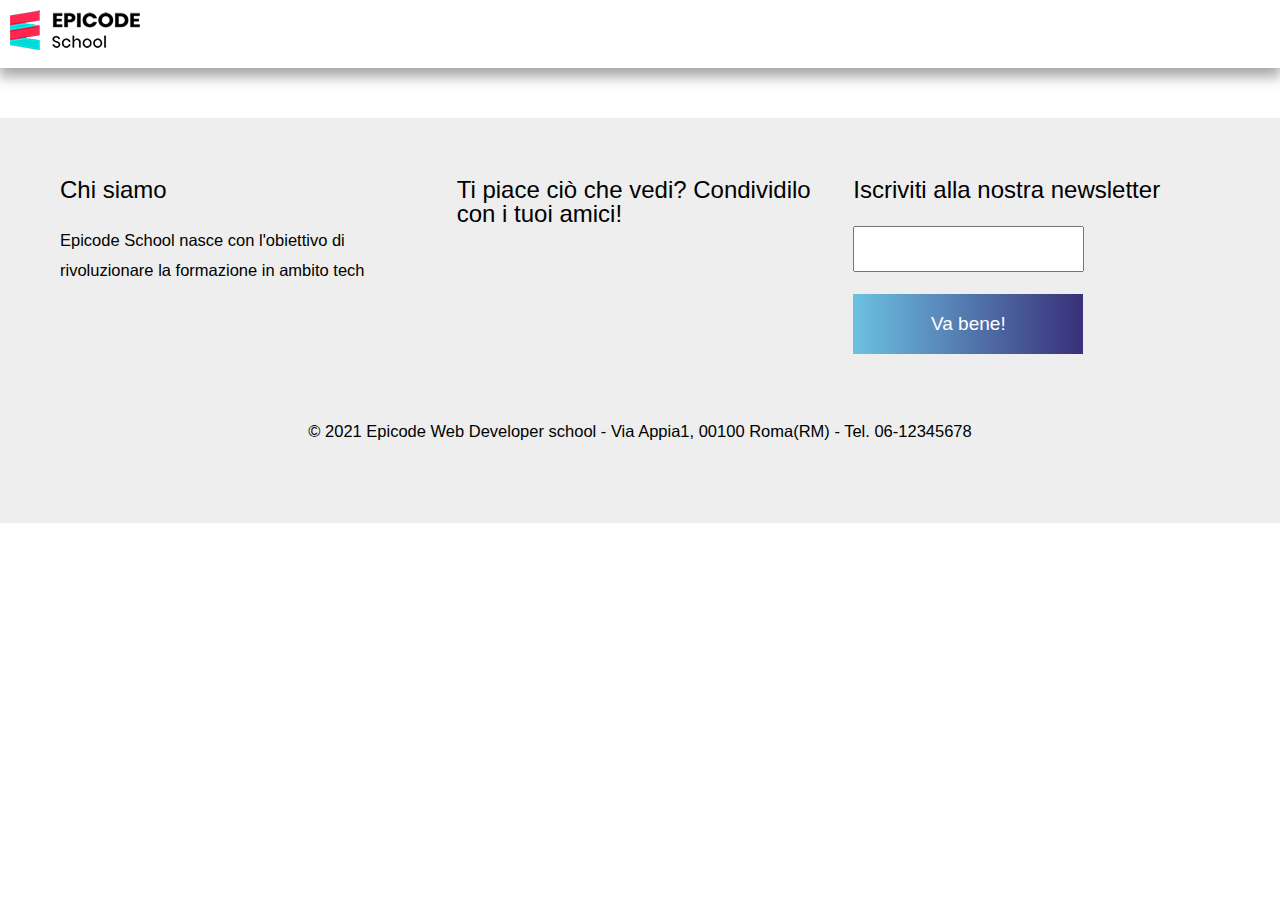
<file: PROGETTO SETTIMANALE 2/index.html>
<!DOCTYPE html>
<html lang="it">

<head>
  <meta charset="UTF-8">
  <meta name="viewport" content="width=device-width,initial-scale=1">
  <meta name="description" content="">
  <title>Homepage</title>
  <meta name="description" content="Epicode School: Homepage">
  <link rel="preconnect" href="https://fonts.googleapis.com">
  <link rel="preconnect" href="https://fonts.gstatic.com" crossorigin>
  <linkhref="https://fonts.googleapis.com/css2?family=Fira+Sans:ital,wght@0,100;0,200;0,300;0,400;0,500;0,600;0,700;0,800;0,900;1,100;1,200;1,300;1,400;1,500;1,600;1,700;1,800;1,900&display=swap"rel="stylesheet">
  <link rel="stylesheet" href="https://cdn.lineicons.com/3.0/lineicons.css">
  <link rel="stylesheet" href="assets/css/reset.css">
  <link rel="stylesheet" href="assets/css/stile.css">
</head>
<body>
  <header>
    <div id="logo">
      <img src="assets/images/logo.png" alt="logo epicode">
    </div>
    <div id="nav1">
      <div class="menu1">
        <a href="index.html">Home</a>
        <a href="chi-siamo.html">Chi siamo </a>
        <a href="contatti.html">Contatti</a>
        <a class="bt" href="registrati.php">Registrati!</a>
      </div>
    </div>      
    </div>
  </header>
  <main>
  </main>
  <footer>
    <div>
      <h3>Chi siamo</h3>
      <p>Epicode School nasce con l'obiettivo di rivoluzionare la formazione in ambito tech</p>
    </div>
    <div>
      <h3>Ti piace ciò che vedi? Condividilo con i tuoi amici!</h3>
        <i class="lni lni-facebook-original"></i>
        <i class="lni lni-linkedin-original"></i>
        <i class="lni lni-instagram-filled"></i>
    </div>
    <div>
      <form>
        <h3>Iscriviti alla nostra newsletter</h3>
        <input class="inputEmail" type="email" >
        <input class="bottone" type="submit" value="Va bene!">
      </form>
    </div>
    <div>
      <p>&copy; 2021 Epicode Web Developer school - Via Appia1, 00100 Roma(RM) - Tel. 06-12345678</p>
    </div>
  </footer>
</body>
</html>
</file>
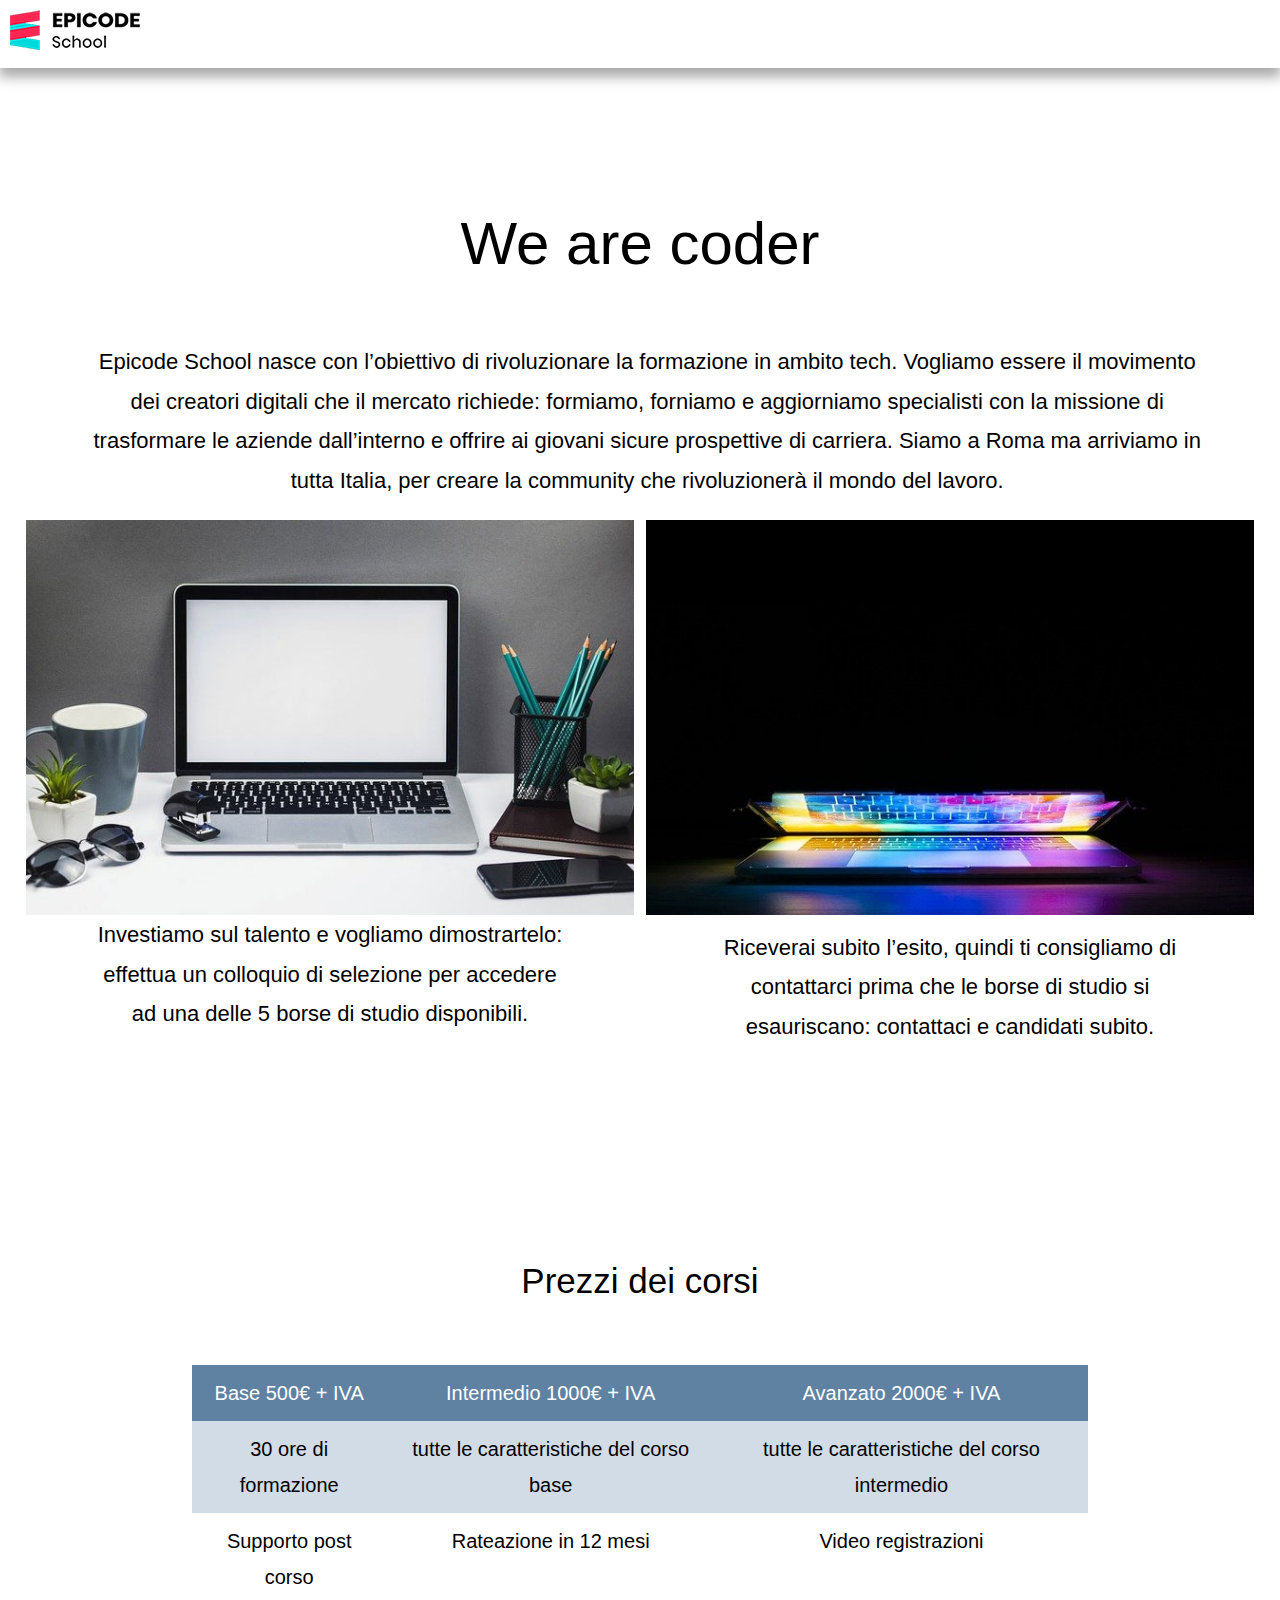
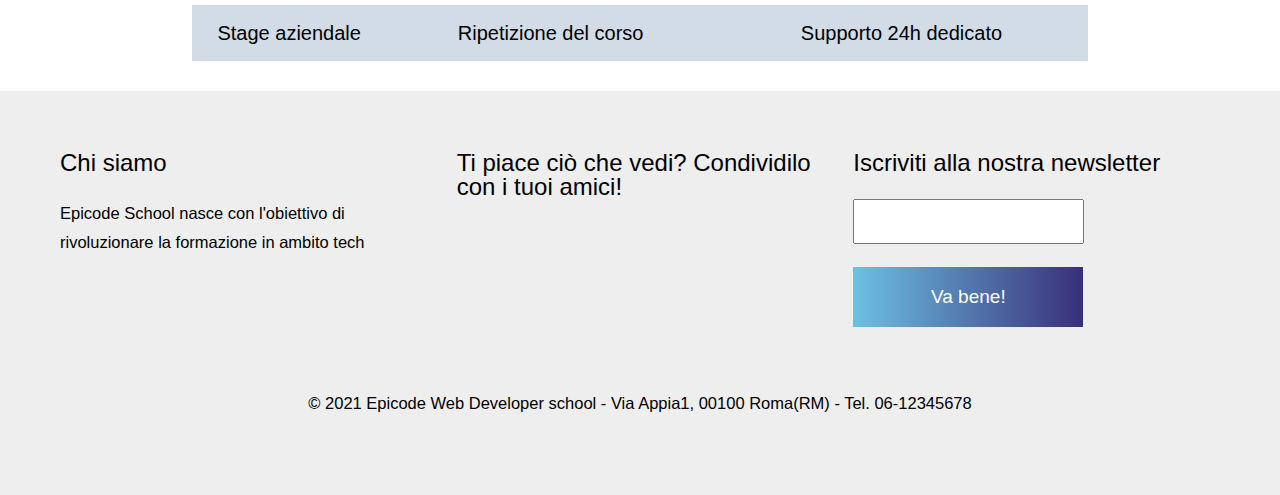
<file: PROGETTO SETTIMANALE 2/chi-siamo.html>
<!DOCTYPE html>
<html lang="it">

<head>
  <meta charset="UTF-8">
  <meta name="viewport" content="width=device-width,initial-scale=1">
  <title>Epicode - Contatti</title>
  <meta name="description" content="Epicode School: contattaci per i corsi di Front End Developer">
  <link rel="preconnect" href="https://fonts.googleapis.com">
  <link rel="preconnect" href="https://fonts.gstatic.com" crossorigin>
  <linkhref="https://fonts.googleapis.com/css2?family=Fira+Sans:ital,wght@0,100;0,200;0,300;0,400;0,500;0,600;0,700;0,800;0,900;1,100;1,200;1,300;1,400;1,500;1,600;1,700;1,800;1,900&display=swap"rel="stylesheet">
  <link rel="stylesheet" href="https://cdn.lineicons.com/3.0/lineicons.css">
  <link rel="stylesheet" href="assets/css/reset.css">
  <link rel="stylesheet" href="assets/css/stile.css">
</head>
<body>
  <header>
    <div id="logo">
      <img src="assets/images/logo.png" alt="logo epicode">
    </div>
    <div id="nav1">
      <div class="menu1">
        <a href="index.html">Home</a>
        <a href="chi-siamo.html">Chi siamo </a>
        <a href="contatti.html">Contatti</a>
        <a class="bt" href="registrati.php">Registrati!</a>
      </div>
    </div>
    </div>
  </header>
  <main>
    <div class="container">
      <section class="top">
        <div class="title">
          <h1>We are coder</h1>
        </div>
        <div class="articoloMain">
          <p>Epicode School nasce con l’obiettivo di rivoluzionare la formazione in ambito tech. Vogliamo essere il
            movimento dei creatori digitali che il mercato richiede: formiamo, forniamo e aggiorniamo specialisti con la
            missione di trasformare le aziende dall’interno e offrire ai giovani sicure prospettive di carriera. Siamo a
            Roma ma arriviamo in tutta Italia, per creare la community che rivoluzionerà il mondo del lavoro.
          </p>
        </div>
        <div class="articoli">
          <div class="articolo1">
            <img src="assets/images/foto1.jpg" alt="">
            <p>Investiamo sul talento e vogliamo dimostrartelo: effettua un colloquio di selezione per accedere ad una
              delle 5 borse di studio disponibili.</p>
          </div>
          <div class="articolo2">
            <img src="assets/images/foto2.jpg" alt="">
            <p>Riceverai subito l’esito, quindi ti consigliamo di contattarci prima che le borse di studio si
              esauriscano: contattaci e candidati subito.</p>
          </div>
        </div>
      </section>
      <section class="tab1">
        <h2>Prezzi dei corsi</h2>
        <table>
          <tbody>
            <tr clatss="t1">
              <td class="left">
                Base 500€
              </td>
              <td class="right"> 30 ore di formazione</td>
            </tr>
            <tr class="t2">
              <td class="left">
                Intermedio 1000€
              </td>
              <td class="right"> tutte le caratteristiche del corso base</td>
            </tr>
            <tr class="t3">
              <td class="left">
                Avanzato 2000€
              </td>
              <td class="right"> tutte le caratteristiche del corso intermedio </td>
            </tr>
            <tr class="t4">
              <td class="left">
                Base 500€
              </td>
              <td class="right"> supporto post corso</td>
            </tr>
            <tr class="t5">
              <td class="left">
                Intermedio 1000€
              </td>
              <td class="right">Rateazione in 12 mesi</td>
            </tr>
            <tr class="t6">
              <td class="left">
                Avanzato 2000€
              </td>
              <td class="right">Video registrazioni</td>
            </tr>
            <tr class="t7">
              <td class="left">
                Base 500€
              </td>
              <td class="right"> Stage aziendale</td>
            </tr>
            <tr class="t8">
              <td class="left">
                Intermedio 1000€
              </td>
              <td class="right">Ripetizione del corso</td>
            </tr>
            <tr class="t9">
              <td class="left">
                Avanzato 2000€
              </td>
              <td class="right">Supporto 24h dedicato</td>
            </tr>
          </tbody>
        </table>
      </section>
      <section class="tab2">
        <h2>Prezzi dei corsi</h2>
        <br>
        <table>
          <tr>
            <th> Base 500€ + IVA</th>
            <th> Intermedio 1000€ + IVA</th>
            <th> Avanzato 2000€ + IVA</th>
            </th>
          </tr>
          <tr>
            <td>
              30 ore di formazione
            </td>
            <td>
              tutte le caratteristiche del corso base
            </td>
            <td>
              tutte le caratteristiche del corso intermedio
            </td>
          </tr>
          <tr>
            <td>
              Supporto post corso
            </td>
            <td>
              Rateazione in 12 mesi
            </td>
            <td>
              Video registrazioni
            </td>
          </tr>
          <tr>
            <td>
              Stage aziendale
            </td>
            <td>
              Ripetizione del corso
            </td>
            <td>
              Supporto 24h dedicato
            </td>
          </tr>
          <tbody>
          </tbody>
        </table>
    </div>
  </main>
  <footer>
    <div>
      <h3>Chi siamo</h3>
      <p>Epicode School nasce con l'obiettivo di rivoluzionare la formazione in ambito tech</p>
    </div>
    <div>
      <h3>Ti piace ciò che vedi? Condividilo con i tuoi amici!</h3>
      <i class="lni lni-facebook-original"></i>
      <i class="lni lni-linkedin-original"></i>
      <i class="lni lni-instagram-filled"></i>
    </div>
    <div>
      <form>
        <h3>Iscriviti alla nostra newsletter</h3>
        <input class="inputEmail" type="email">
        <input class="bottone" type="submit" value="Va bene!">
      </form>
    </div>
    <div>
      <p>&copy; 2021 Epicode Web Developer school - Via Appia1, 00100 Roma(RM) - Tel. 06-12345678</p>
    </div>
  </footer>
</body>
</html>
</file>
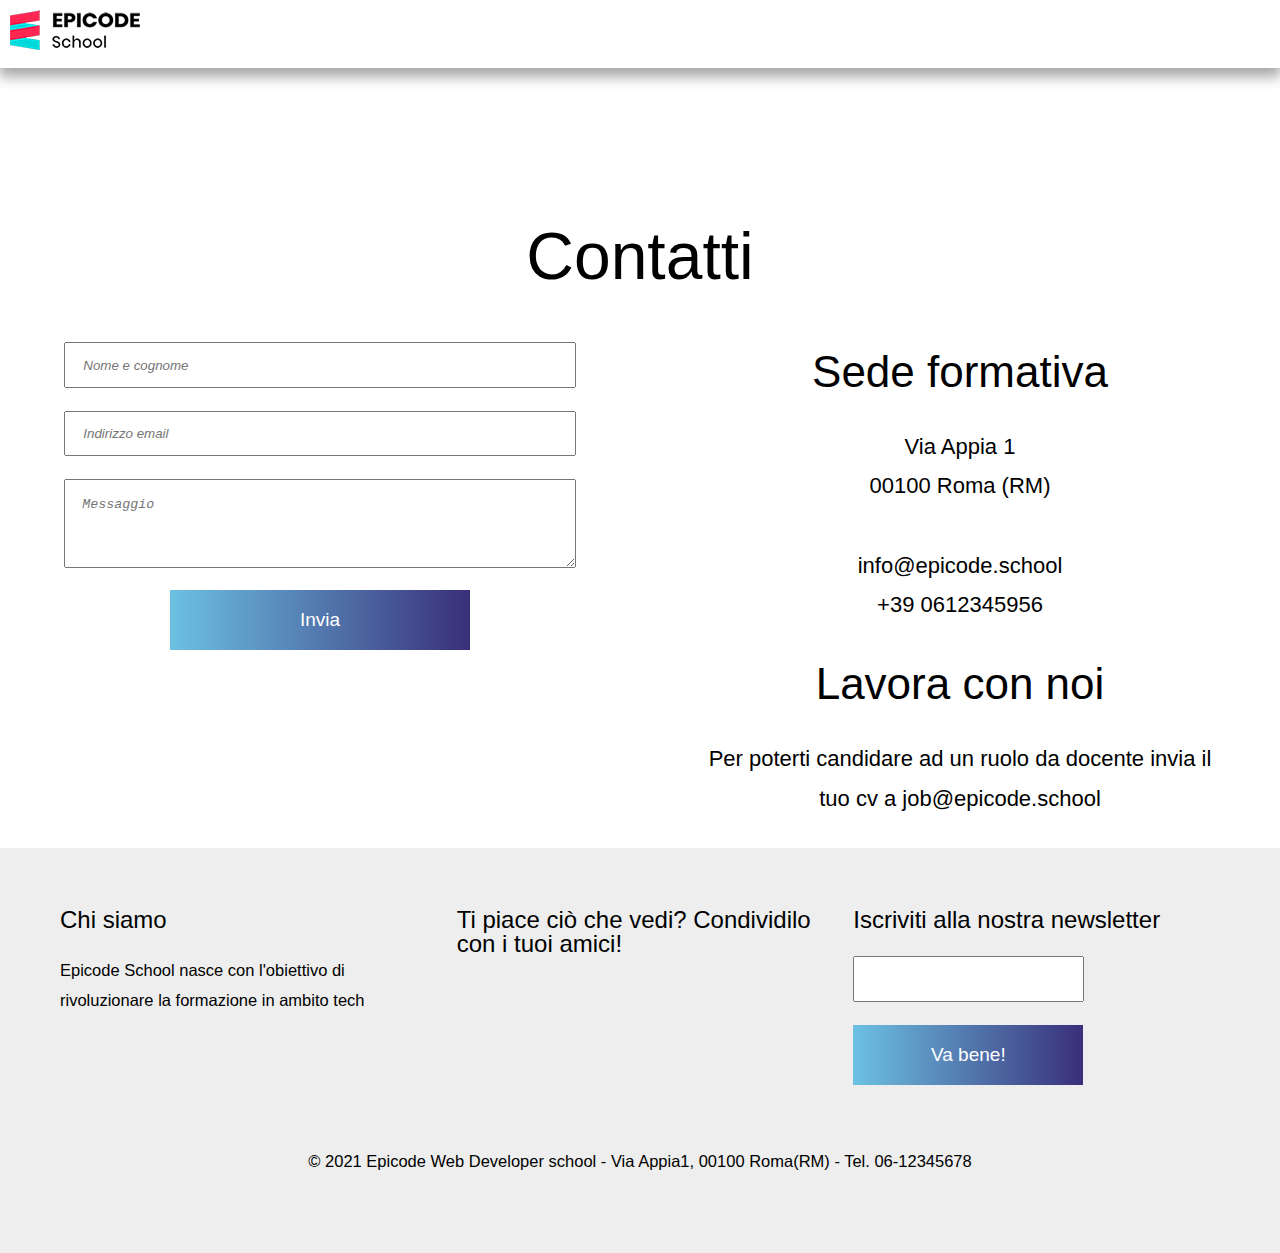
<file: PROGETTO SETTIMANALE 2/contatti.html>
<!DOCTYPE html>
<html lang="it">
<head>
  <meta charset="UTF-8">
  <meta name="viewport" content="width=device-width,initial-scale=1">
  <title>Epicode - Contatti</title>
  <meta name="description" content="Epicode School: contattaci per i corsi di Front End Developer">
  <link rel="preconnect" href="https://fonts.googleapis.com">
  <link rel="preconnect" href="https://fonts.gstatic.com" crossorigin>
  <linkhref="https://fonts.googleapis.com/css2?family=Fira+Sans:ital,wght@0,100;0,200;0,300;0,400;0,500;0,600;0,700;0,800;0,900;1,100;1,200;1,300;1,400;1,500;1,600;1,700;1,800;1,900&display=swap"rel="stylesheet">
  <link rel="stylesheet" href="https://cdn.lineicons.com/3.0/lineicons.css">
  <link rel="stylesheet" href="assets/css/reset.css">
  <link rel="stylesheet" href="assets/css/stile.css">
</head>
<body>
  <header>
    <div id="logo">
      <img src="assets/images/logo.png" alt="logo epicode">
    </div>
    <div id="nav1">
      <div class="menu1">
        <a href="index.html">Home</a>
        <a href="chi-siamo.html">Chi siamo </a>
        <a href="contatti.html">Contatti</a>
        <a class="bt" href="registrati.php">Registrati!</a>
      </div>
    </div>      
    </div>
  </header>
  <main class="contatti-main">
    <div>
      <h1>Contatti</h1>
    </div>
    <div class="contatti-flex">
      <section class="contatti-section1">
        <div class="form-container">
          <form>
            <input type="text" placeholder="Nome e cognome">
            <input type="email" placeholder="Indirizzo email" required>
            <textarea placeholder="Messaggio"></textarea>
            <input class="bottone" type="submit" value="Invia">
          </form>
        </div>
      </section>
      <section class="contatti-section2">
        <address>
          <h2>Sede formativa</h2>
          <p>Via Appia 1</p>
          <p>00100 Roma (RM)</p>
          <br>
          <p>info@epicode.school</p>
          <p>+39 0612345956</p>
        </address>
        <div>
          <h2>Lavora con noi</h2>
          <p>Per poterti candidare ad un ruolo da docente invia il tuo cv a job@epicode.school</p>
        </div>
      </section>
    </div>
  </main>
  <footer>
    <div>
      <h3>Chi siamo</h3>
      <p>Epicode School nasce con l'obiettivo di rivoluzionare la formazione in ambito tech</p>
    </div>
    <div>
      <h3>Ti piace ciò che vedi? Condividilo con i tuoi amici!</h3>
      <i class="lni lni-facebook-original"></i>
      <i class="lni lni-linkedin-original"></i>
      <i class="lni lni-instagram-filled"></i>
    </div>
    <div>
      <form>
        <h3>Iscriviti alla nostra newsletter</h3>
        <input type="email">
        <input class="bottone" type="submit" value="Va bene!">
      </form>
    </div>
    <div>
      <p>&copy; 2021 Epicode Web Developer school - Via Appia1, 00100 Roma(RM) - Tel. 06-12345678</p>
    </div>
  </footer>
</body>
</html>
</file>
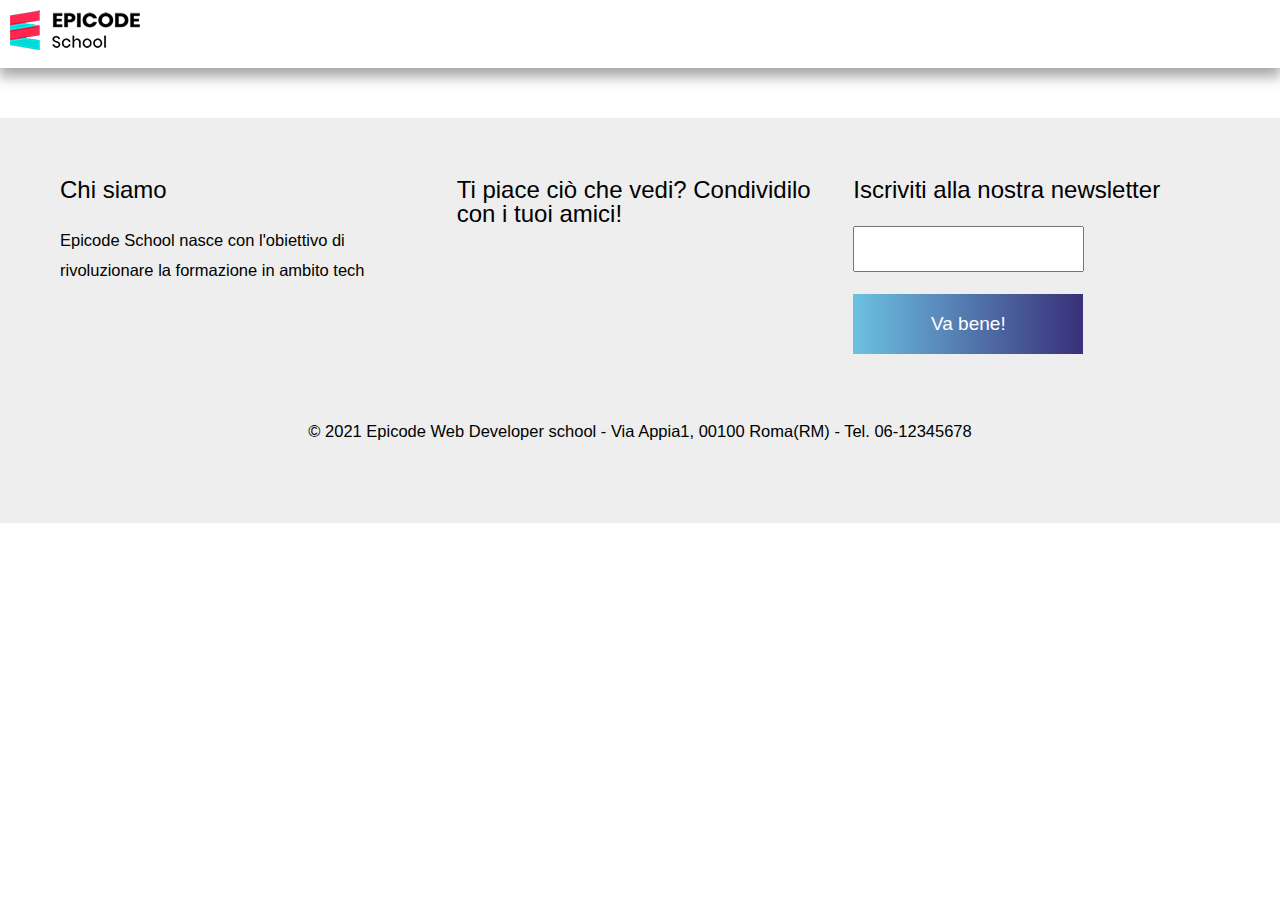
<file: PROGETTO SETTIMANALE 2/layout.html>
<!DOCTYPE html>
<html lang="it">

<head>
  <meta charset="UTF-8">
  <meta name="viewport" content="width=device-width,initial-scale=1">
  <meta name="description" content="">
  <title></title>
  <link rel="stylesheet" href="https://cdn.lineicons.com/3.0/lineicons.css">
  <link rel="stylesheet" href="assets/css/reset.css">
  <link rel="stylesheet" href="assets/css/stile.css">
</head>
<body> 
  <header>
    <div id="logo">
      <img src="assets/images/logo.png" alt="logo epicode">
    </div>
    <div id="nav1">
      <div class="menu1">
        <a href="index.html">Home</a>
        <a href="chi-siamo.html">Chi siamo </a>
        <a href="contatti.html">Contatti</a>
        <a class="bt" href="registrati.php">Registrati!</a>
      </div>
    </div>      
    </div>
  </header> 
  <main>
  </main>
  <footer>
    <div>
      <h3>Chi siamo</h3>
      <p>Epicode School nasce con l'obiettivo di rivoluzionare la formazione in ambito tech</p>
    </div>
    <div>
      <h3>Ti piace ciò che vedi? Condividilo con i tuoi amici!</h3>
      <i class="lni lni-facebook-original"></i>
      <i class="lni lni-linkedin-original"></i>
      <i class="lni lni-instagram-filled"></i>
    </div>
    <div>
      <form>
        <h3>Iscriviti alla nostra newsletter</h3>
        <input class="inputEmail" type="email">
        <input class="bottone" type="submit" value="Va bene!">
      </form>
    </div>
    <div>
      <p>&copy; 2021 Epicode Web Developer school - Via Appia1, 00100 Roma(RM) - Tel. 06-12345678</p>
    </div>
  </footer>
</body>
</html>
</file>
<file: PROGETTO SETTIMANALE 2/assets/css/stile.css>
/* IMPOSTAZIONI GENERALI */
html {
    font-size: 62.5%;
}

body {
    color: #000;
    font-family: 'Fira Sans', sans-serif;
    font-size: 1.5rem;
    line-height: 1.8;
}

h1 {
    font-size: 4rem;
    line-height: 1.2;
}

h2 {
    font-size: 3.5rem;
    line-height: 1.1;
}

h3 {
    line-height: 1;
}

a,
i {
    color: #e42424;
}

.bottone {
    font-size: 1.9rem;
    width: 300px;
    border: none;
    color: white;
    background: #67e1fe;
    background: linear-gradient(90deg, #6cc1e2, #392f7a);
}

header {
    box-shadow: 0 10px #d3d3d3;
    background-color: white;

}

footer {
    background-color: rgb(238, 238, 238);
}



/* HEADER */
header {
    padding: 10px;
    display: flex;
    flex-direction: row;
    justify-content: space-between;
    background-color: #fff;
    align-items: flex-start;
    box-shadow: 0px 8px 12px 1px rgb(168 168 168);
}

ul {
    list-style: none;
    display: flex;
    flex-direction: row;

}

li {
    margin-right: 20px;
}

a {
    color: black;
    text-decoration: none;
}



.bt {
    padding: 5px;
    color: #fff;
    width: fit-content;
    background: linear-gradient(90deg, rgb(108, 193, 226) 0%, rgb(57, 47, 122) 90%);
    font-size: 0.9rem;
}




#nav1 a {
    padding: 5px;
    margin-right: 20px;
}

.menu1 {
    text-align: center;
    width: 100%;
    display: none;
    text-align: start;

}

.menu1 a {
    display: block;
    margin: 0;
}






/* ---------------MAIN--------------- */
main {
    margin-bottom: 4em;
}

.form-container,
main div:first-child {
    display: flex;
    flex-direction: column;
    align-items: center;
}

main h2,
main h1 {
    padding-top: 1.5em;
    padding-bottom: 0.7em;
}

main h1 {
    font-size: 3em;
}

main form {
    display: flex;
    flex-direction: column;
    width: 80%;
}

form input,
form textarea {
    margin-bottom: 1.7em;
    padding: 1em;
}

form textarea {
    height: 60px;
}

form input::placeholder,
form textarea::placeholder {
    font-style: italic;
    padding: 0.3em;
}

.form-container input:last-child {
    color: white;
    margin: 0 auto;
}



/*------BUTTON ANIMATION------*/












#bt {
    width: 80px;
    background: linear-gradient(90deg, rgb(108, 193, 226) 0%, rgb(57, 47, 122) 90%);
    text-align: center;
}









/* ---------------MAIN PAGINA CHI SIAMO--------------- */





main {
    font-size: 2.2rem;
    margin-top: 50px;
    margin-bottom: 30px;
}


.container {
    justify-content: center;
}

.top {
    margin-bottom: 150px;
}

.articoloMain {
    margin:20px;
    text-align: center;
}
.title h1 {
    font-size: 6rem;
    text-align: center;
}

.articoli {
    margin:20px;
    text-align: center;

}

.articolo1 img {
    width: 100%;
}

.articolo1 {
    margin-bottom:30px;
}

.articolo2 img {
    width: 100%;
}

.tab1 {
    margin:20px;


}


.tab1 h2{
    margin:20px;
    text-align: center;

}
.tab1 table {
    font-size: 2rem;
}


.tab1 table .left {
    width: 30%;
    padding-left: 5px;
    padding-right: 5px;
    font-weight: bold;
}

.tab1 table .right {
    width: 40%;
    padding-left: 5px;
    padding-right: 5px;
}

tbody {
    background-color: #d2dce7;
}

table .t4, table .t5, table .t6 {
    background-color: white;

}

.tab2 {
    display: none;
}



/* ---------------ADDRESS--------------- */






section h2 {
    /* font-size: 1.5em; */
    text-align: center;
    padding-top: 0.8em;
}

section p {
    text-align: center;
}

section p:last-child {
    padding: 0 3em;
}







/* ---------------Footer--------------- */





footer {
    padding: 3em;
}

footer h3 {
    font-size: 1.5em;
    margin-bottom: 1em;
}

footer p {
    margin-bottom: 1em;
}

.lni {
    color: #e42424;
    ;
    font-size: 2.5em;
}

footer form {
    display: flex;
    flex-direction: column;
    justify-content: center;
    align-items: flex-start;

}

footer input {
    width: 300px;
}

footer input:last-child {
    width: 331px;
}





/* --------------------RESPONSIVE--------------------- */






@media screen and (min-width: 768px) {

    #navOne {
        display: none;
    }





    .contatti-main {
        display: flex;
        flex-direction: column;
    }

    .contatti-flex {
        display: flex;
    }

    .contatti-section1 {
        width: 50%;
    }

    .contatti-section2 {
        width: 50%;
        margin-top: -30px;
    }

    .contatti-section2 h2 {
        font-size: 2em;
    }

    footer {
        display: flex;
        flex-direction: row;
        justify-content: center;
        flex-wrap: wrap;
    }

    footer div {
        width: 25%;
        padding: 1em;
        flex-grow: 1;
    }

    footer h3 {
        font-size: 1.6em;
    }

    footer p {
        font-size: 1.1em;
    }

    footer input {
        width: 200px;
    }

    footer input:last-child {
        width: 230px;
    }

    footer div:last-child {
        display: flex;
        justify-content: center;

    }

 
    #info {
        display: flex;
        flex-direction: row;
        align-items: center;
        flex-wrap: wrap;
    }

    #info p {
        text-align: left;
        font-size: 1.2rem;
    }





    
 

    
    .articoli {
        display: flex;
        justify-content: space-around;
        }

    .articolo1 {
        width: 49%;
        
    }
    .articolo2 {
        width: 49%;
        
    }

    .articoloMain {
        width: 98%;
    }

    .tab2 {
        display: inline;
        margin-left: 20px;
        margin-right: 20px;
    
    }
    
    .tab1 {
        display: none;
    }

    .tab2 table {
        font-size: 2rem;
        margin: 0 auto;
        width: 95%;
    


    }
    
    .tab2 h2 {
        text-align: center;
    }
    
    .tab2 table th {
        background-color: #5f82a3;
        color: #fff;
    }


    .tab2 table th, .tab2 table td  {
        padding: 10px;
        text-align: center;
    }
    .tab2 table .left {
        width: 30%;
        padding-left: 5px;
        padding-right: 5px;
        font-weight: bold;
    }

    tr:nth-child(odd) {
        background-color: white;

    }
    
    .tab2 table .right {
        width: 40%;
        padding-left: 5px;
        padding-right: 5px;
    }

}
</file>
